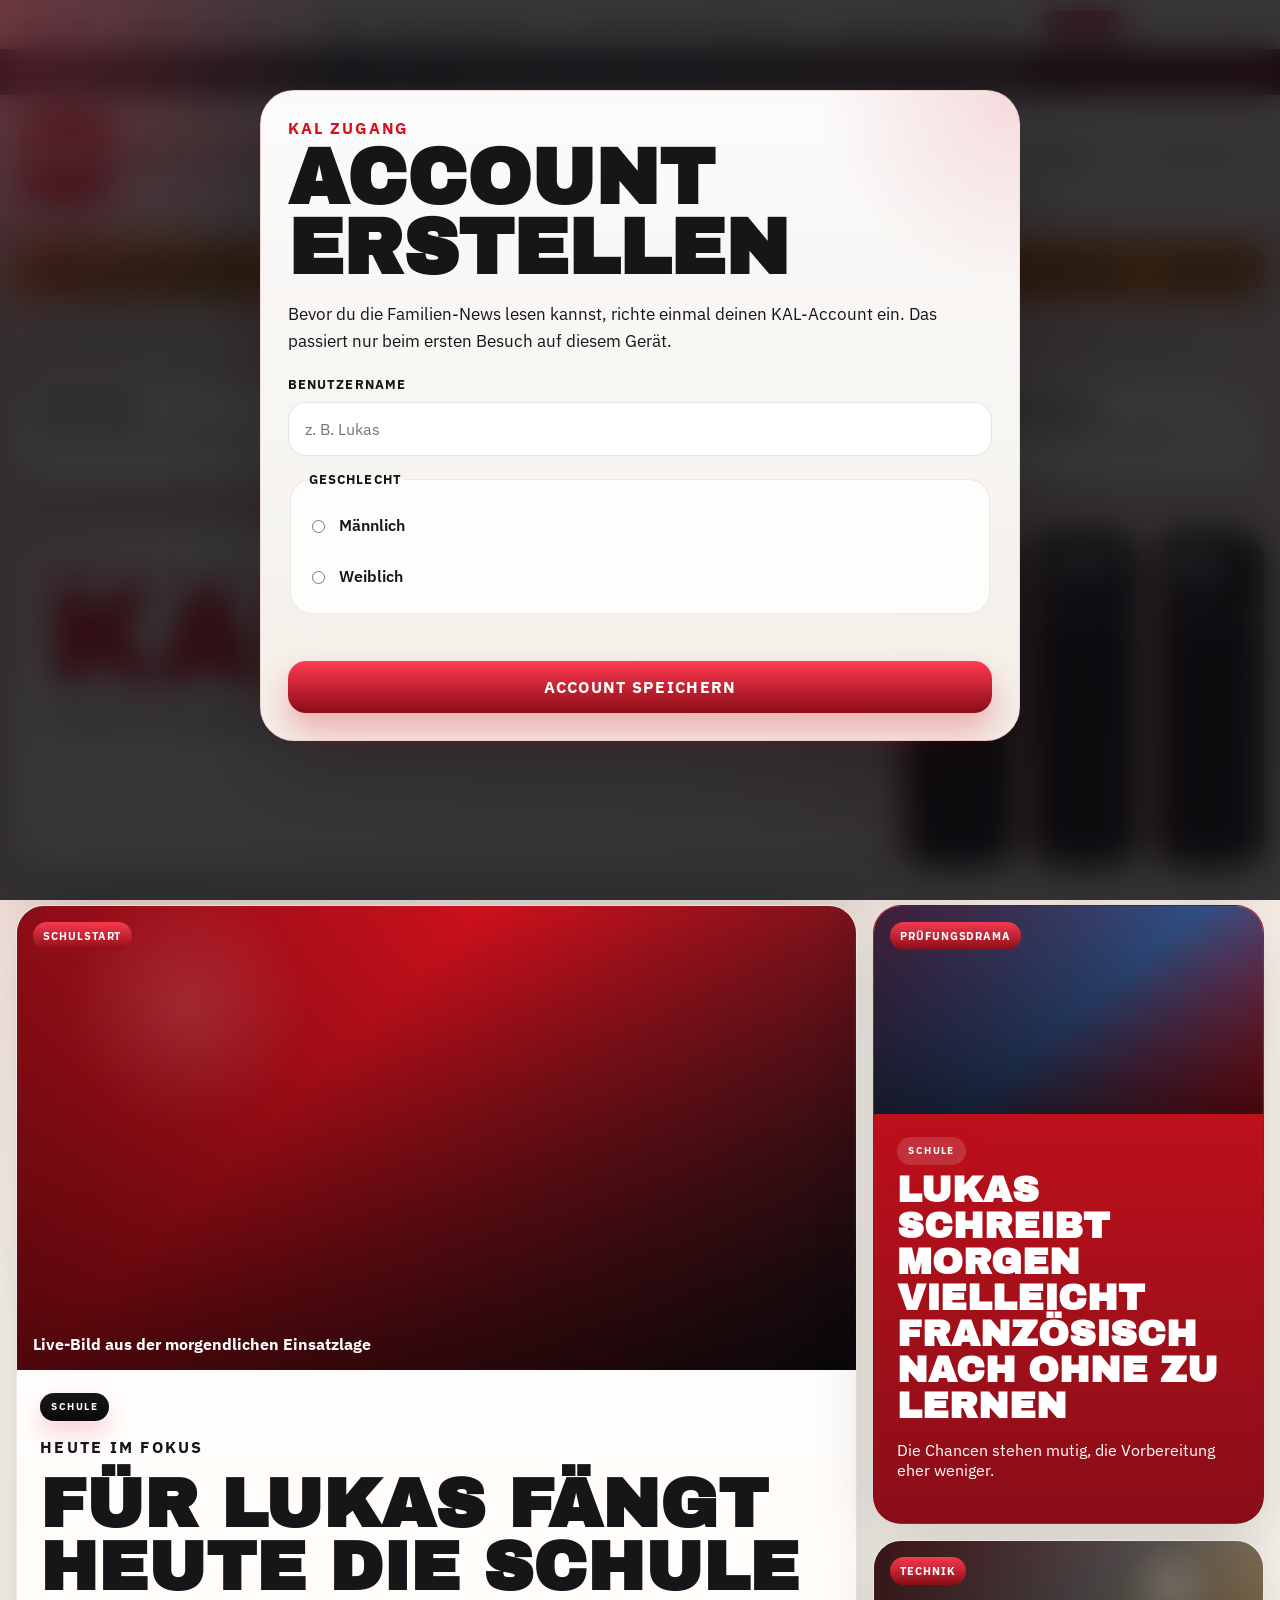
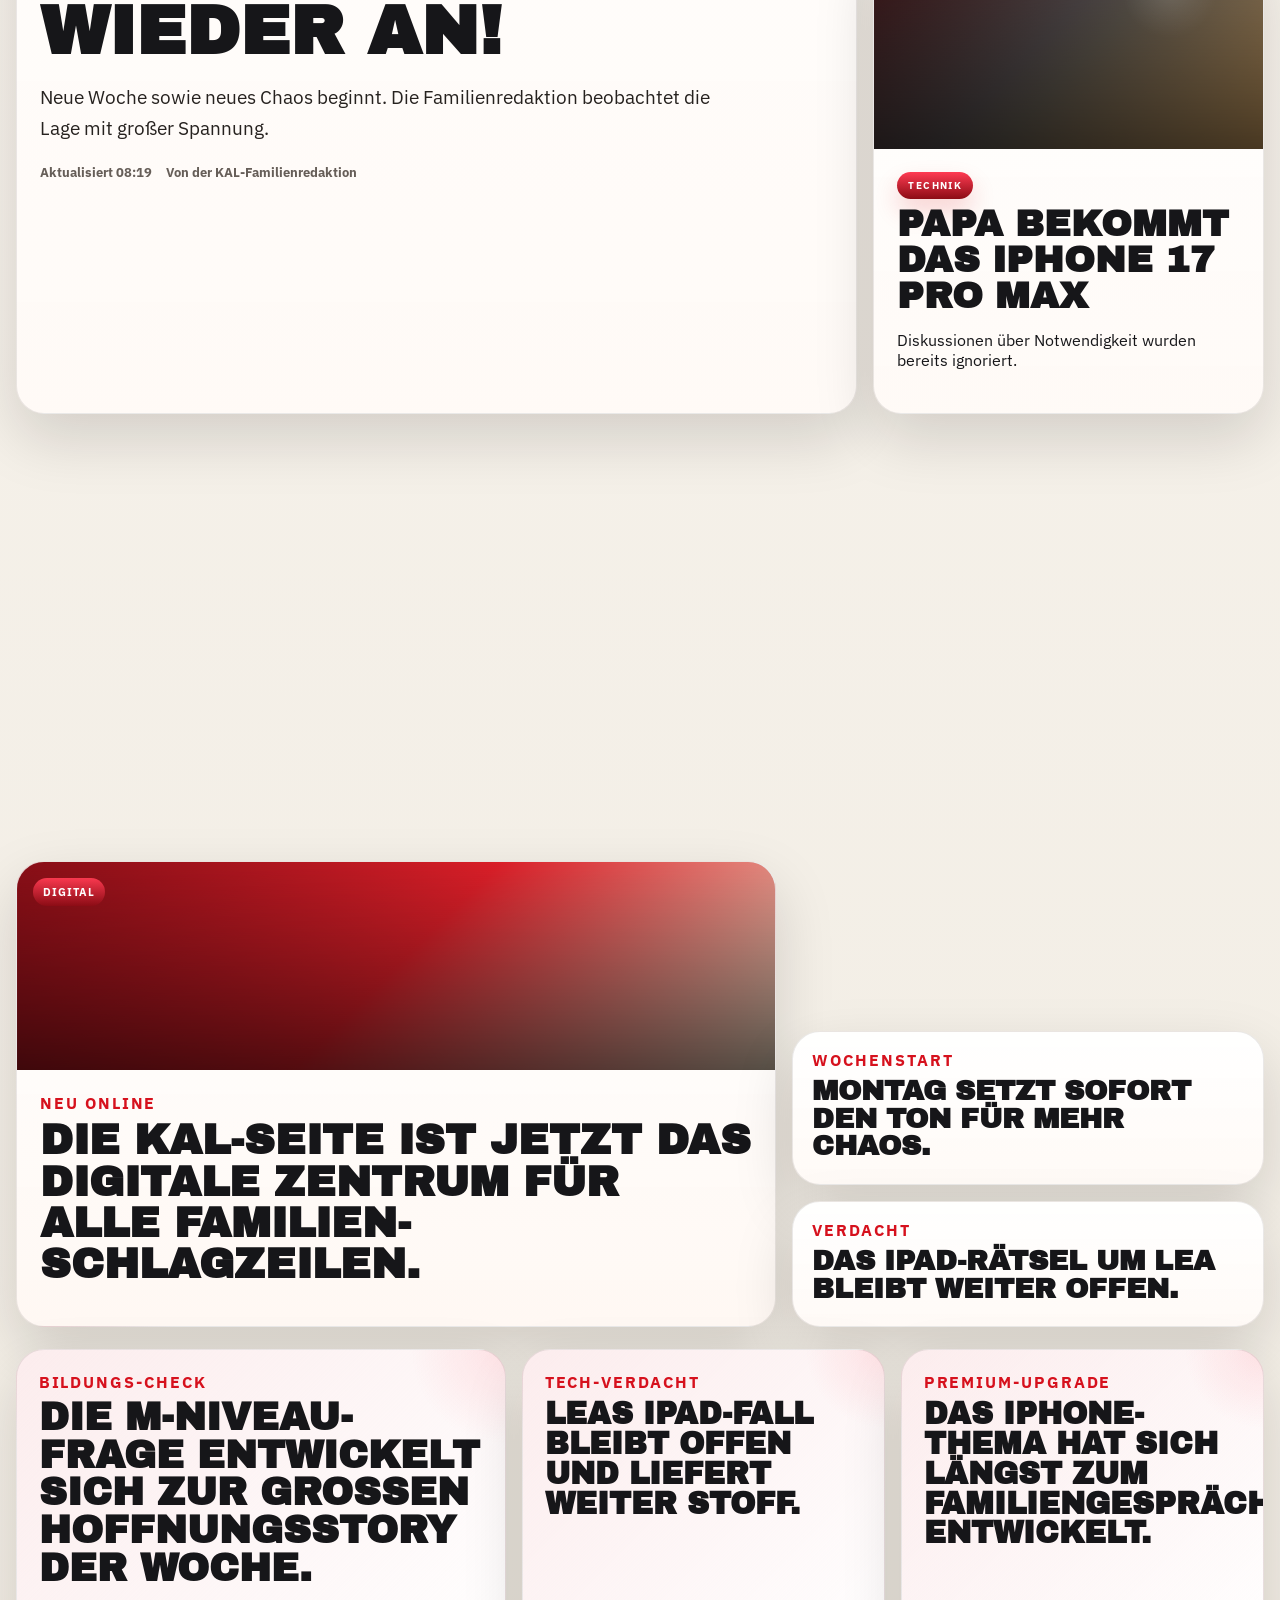
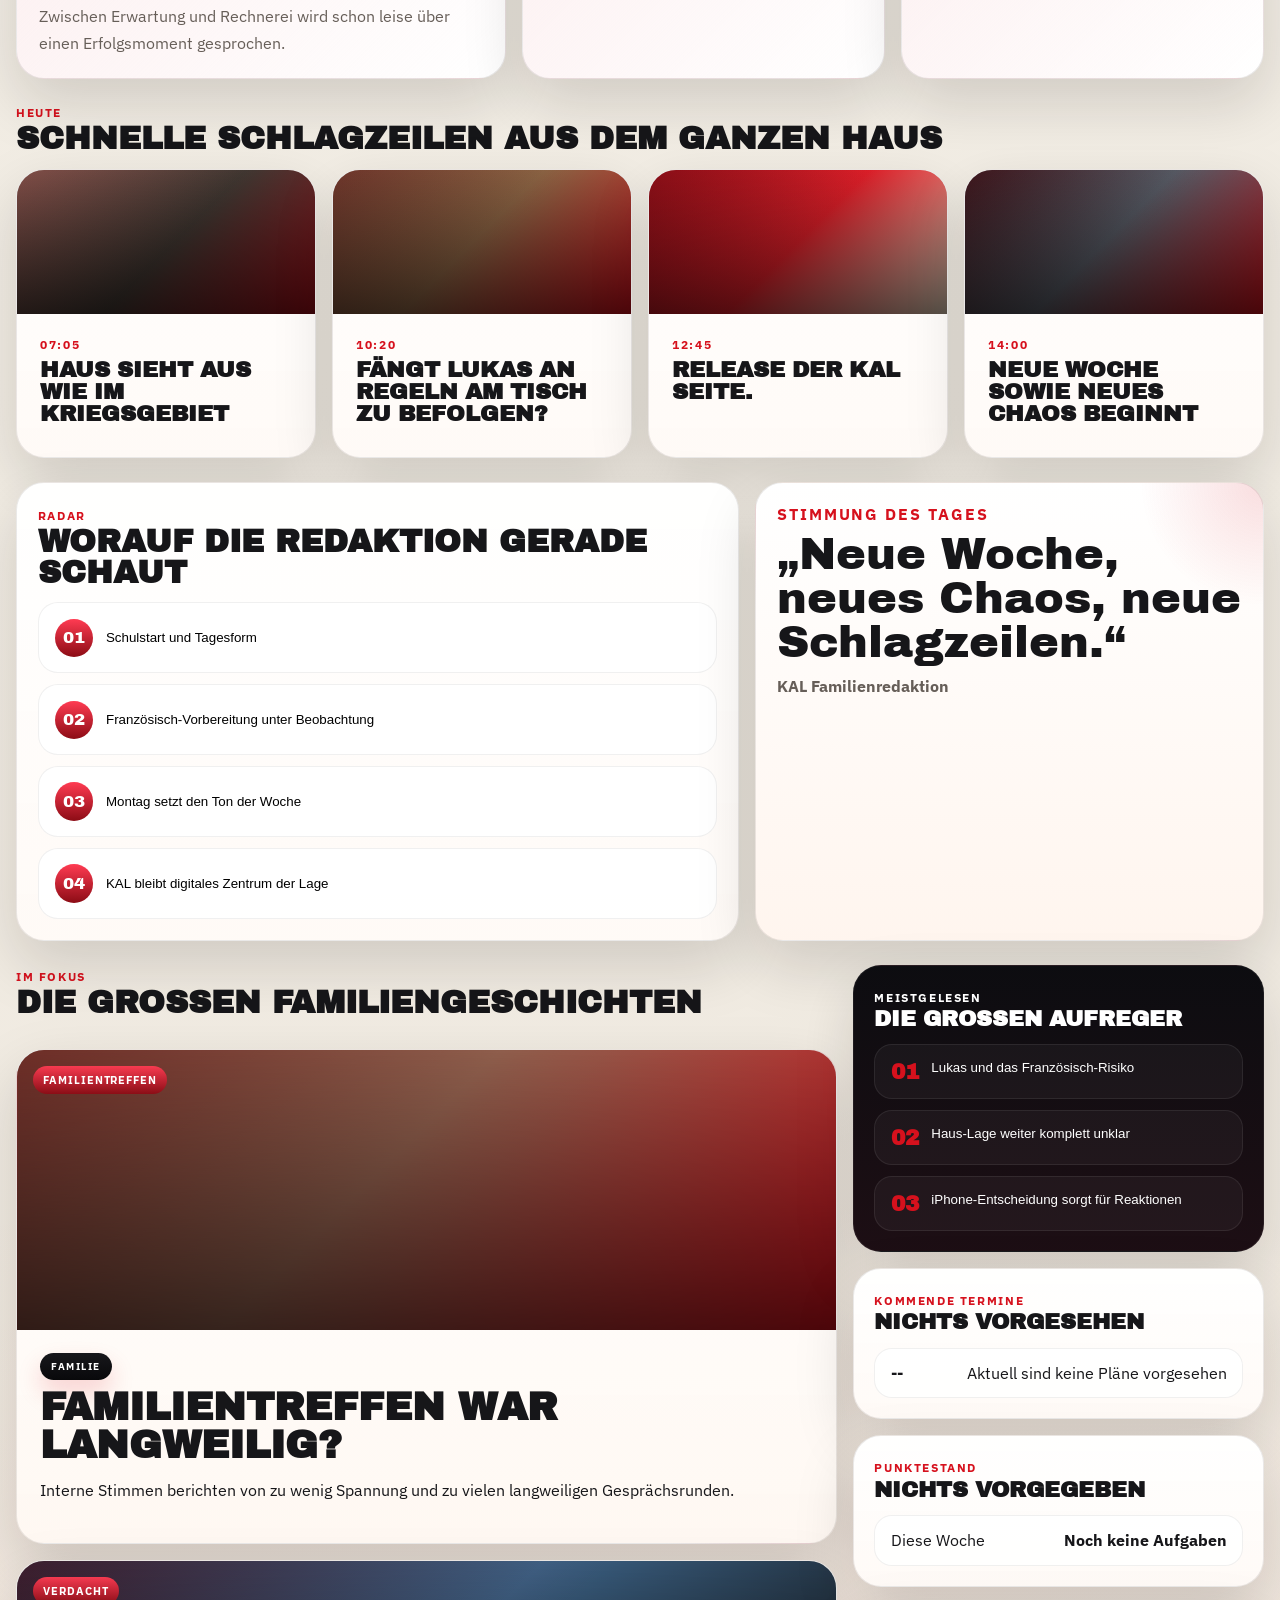
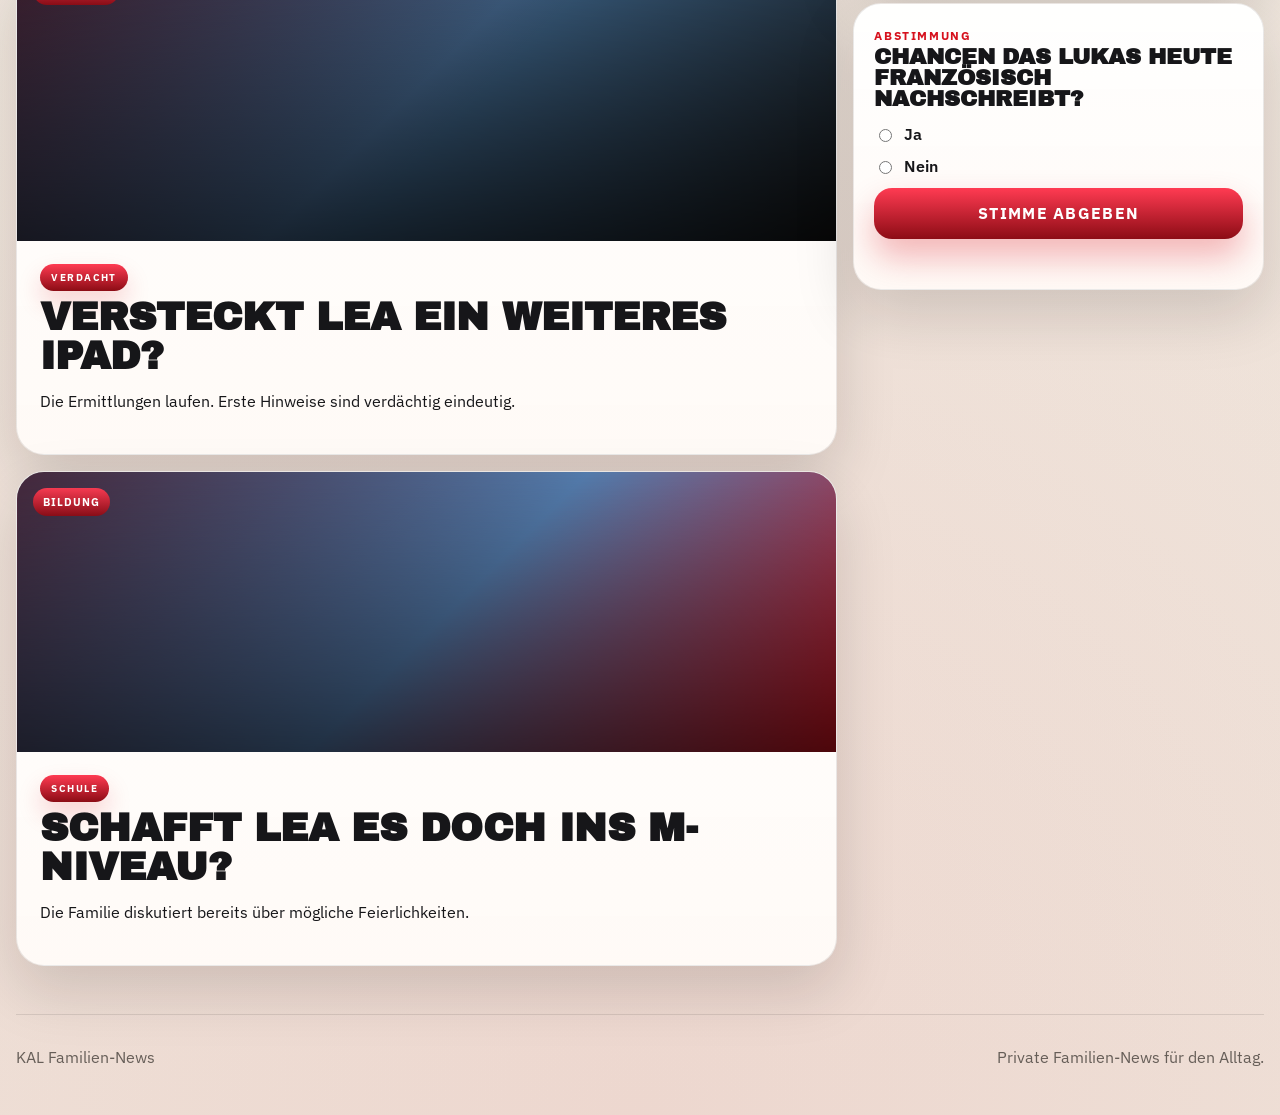
<file: index.html>
<!DOCTYPE html>
<html lang="de">
  <head>
    <meta charset="UTF-8" />
    <meta name="viewport" content="width=device-width, initial-scale=1.0, maximum-scale=1.0, user-scalable=no, viewport-fit=cover" />
    <meta name="theme-color" content="#d6111d" />
    <meta name="apple-mobile-web-app-capable" content="yes" />
    <meta name="apple-mobile-web-app-status-bar-style" content="black-translucent" />
    <meta name="apple-mobile-web-app-title" content="KAL" />
    <title>KAL | Familien-News</title>
    <link rel="preconnect" href="https://fonts.googleapis.com" />
    <link rel="preconnect" href="https://fonts.gstatic.com" crossorigin />
    <link
      href="https://fonts.googleapis.com/css2?family=Archivo+Black&family=IBM+Plex+Sans:wght@400;500;600;700&display=swap"
      rel="stylesheet"
    />
    <link rel="manifest" href="./manifest.webmanifest" />
    <link rel="icon" href="./icon.svg" type="image/svg+xml" />
    <link rel="apple-touch-icon" href="./icon.svg" />
    <link rel="stylesheet" href="./styles.css" />
  </head>
  <body>
    <div class="utility-bar">
      <div class="utility-bar__inner">
        <span>KAL LIVE</span>
        <span>Montag, 20.04.2026</span>
        <span>Berlin / Familienredaktion</span>
        <span id="account-status">Account nicht eingerichtet</span>
        <span>Exklusiv nur für euch</span>
        <span id="live-clock">00:00:00</span>
      </div>
    </div>

    <div class="breaking-bar">
      <p>Live für die Familie: Geburtstage, Schule, Chaos im Haus und die wichtigsten Familien-Schlagzeilen.</p>
    </div>

    <header class="site-header">
      <div class="brand-lockup">
        <a class="brand" href="/" aria-label="KAL Startseite">KAL</a>
        <div class="brand-copy">
          <p class="eyebrow">Familien-Ausgabe</p>
          <p class="subline">Der lauteste Ort für eure Haus-Nachrichten.</p>
        </div>
      </div>

      <nav class="top-nav" aria-label="Hauptnavigation">
        <a href="#top-story">Top-Story</a>
        <a href="#today">Heute</a>
        <a href="#photos">Highlights</a>
        <a href="#calendar">Kalender</a>
        <a href="#scoreboard">Punktestand</a>
      </nav>
    </header>

    <div class="page-shell">
      <section class="alert-ticker" aria-label="Breaking News">
        <div class="alert-ticker__track">
          <span>BREAKING NEWS: LUKAS MUSS ERST AM FREITAG FRANZÖSISCH NACHSCHREIBEN.</span>
          <span>BREAKING NEWS: LUKAS MUSS ERST AM FREITAG FRANZÖSISCH NACHSCHREIBEN.</span>
          <span>BREAKING NEWS: LUKAS MUSS ERST AM FREITAG FRANZÖSISCH NACHSCHREIBEN.</span>
        </div>
      </section>

      <section class="live-ribbon">
        <button class="live-pill report-card" data-report-id="schule-start" type="button">Schulstart-Alarm</button>
        <button class="live-pill report-card" data-report-id="franzoesisch" type="button">Französisch-Drama</button>
        <button class="live-pill report-card" data-report-id="iphone" type="button">iPhone-Entscheidung</button>
        <button class="live-pill report-card" data-report-id="kriegsgebiet" type="button">Haus-Lage eskaliert</button>
        <button class="live-pill report-card" data-report-id="m-niveau" type="button">M-Niveau-Hoffnung</button>
      </section>

      <section class="pulse-strip">
        <div class="pulse-chip pulse-chip--live">
          <span class="pulse-chip__dot"></span>
          <strong>Live-Lage</strong>
          <span>Mehrere Themen in Bewegung</span>
        </div>
        <div class="pulse-chip">
          <strong>Schul-Radar</strong>
          <span>Französisch und M-Niveau im Fokus</span>
        </div>
        <div class="pulse-chip">
          <strong>Technik-Watch</strong>
          <span>iPhone 17 Pro Max sorgt weiter für Diskussionen</span>
        </div>
        <div class="pulse-chip">
          <strong>Hausklima</strong>
          <span>Chaos-Pegel bleibt erhöht</span>
        </div>
      </section>
    </div>

    <section class="masthead-stage">
      <div class="masthead-stage__inner">
        <div class="masthead-stage__headline">
          <p class="masthead-stage__kicker">Familien-Boulevard</p>
          <h1>KAL</h1>
          <p>Schlagzeilen, Zoff, Technik, Schule und die komplette Lage im Haus auf einen Blick.</p>
        </div>
        <div class="masthead-stage__stats">
          <div class="stat-chip">
            <strong>10</strong>
            <span>Top-Themen</span>
          </div>
          <div class="stat-chip">
            <strong>LIVE</strong>
            <span>Heute aktualisiert</span>
          </div>
          <div class="stat-chip">
            <strong>KAL</strong>
            <span>Private Familienausgabe</span>
          </div>
        </div>
      </div>
    </section>

    <main class="page-shell">
      <section class="hero-grid" id="top-story">
        <article class="hero-story report-card" data-report-id="schule-start" tabindex="0" role="button">
          <div class="report-thumb report-thumb--xl report-thumb--schule">
            <span class="report-thumb__badge">Schulstart</span>
            <span class="report-thumb__caption">Live-Bild aus der morgendlichen Einsatzlage</span>
          </div>
          <div class="hero-story__content">
            <span class="tag tag-alert">Schule</span>
            <p class="kicker">Heute im Fokus</p>
            <h1>Für Lukas fängt heute die Schule wieder an!</h1>
            <p class="lead">
              Neue Woche sowie neues Chaos beginnt. Die Familienredaktion beobachtet die Lage mit großer Spannung.
            </p>
            <div class="hero-meta">
              <span>Aktualisiert 08:19</span>
              <span>Von der KAL-Familienredaktion</span>
            </div>
          </div>
        </article>

        <aside class="side-stack">
          <article class="mini-card highlight report-card" data-report-id="franzoesisch" tabindex="0" role="button">
            <div class="report-thumb report-thumb--md report-thumb--franzoesisch">
              <span class="report-thumb__badge">Prüfungsdrama</span>
            </div>
            <div class="mini-card__content">
              <span class="tag">Schule</span>
              <h2>LUKAS SCHREIBT MORGEN VIELLEICHT FRANZÖSISCH NACH OHNE ZU LERNEN</h2>
              <p>Die Chancen stehen mutig, die Vorbereitung eher weniger.</p>
            </div>
          </article>

          <article class="mini-card report-card" data-report-id="iphone" tabindex="0" role="button">
            <div class="report-thumb report-thumb--md report-thumb--iphone">
              <span class="report-thumb__badge">Technik</span>
            </div>
            <div class="mini-card__content">
              <span class="tag">Technik</span>
              <h2>Papa bekommt das iPhone 17 Pro Max</h2>
              <p>Diskussionen über Notwendigkeit wurden bereits ignoriert.</p>
            </div>
          </article>
        </aside>
      </section>

      <section class="energy-grid">
        <article class="energy-lead report-card" data-report-id="kriegsgebiet" tabindex="0" role="button">
          <div class="energy-lead__header">
            <p class="energy-lead__eyebrow">KAL Einsatzlage</p>
            <h2>Das Haus meldet Dauer-Alarm auf mehreren Ebenen.</h2>
          </div>
          <div class="energy-lead__stats">
            <div class="energy-stat">
              <strong>07:05</strong>
              <span>Erste Meldung zur Lage</span>
            </div>
            <div class="energy-stat">
              <strong>4</strong>
              <span>Aktive Aufreger heute</span>
            </div>
            <div class="energy-stat">
              <strong>LIVE</strong>
              <span>Redaktion beobachtet weiter</span>
            </div>
          </div>
        </article>

        <div class="energy-stack">
          <article class="energy-card report-card" data-report-id="tischregeln" tabindex="0" role="button">
            <p class="energy-card__label">Benimm-Live</p>
            <h3>Tischregeln bleiben das tägliche Duell zwischen Hoffnung und Realität.</h3>
          </article>
          <article class="energy-card report-card" data-report-id="familientreffen" tabindex="0" role="button">
            <p class="energy-card__label">Familien-Barometer</p>
            <h3>Nach dem letzten Treffen wird weiter über den Spannungsgrad diskutiert.</h3>
          </article>
        </div>
      </section>

      <section class="quick-stage">
        <article class="quick-stage__lead report-card" data-report-id="kal-release" tabindex="0" role="button">
          <div class="report-thumb report-thumb--md report-thumb--kal-release">
            <span class="report-thumb__badge">Digital</span>
          </div>
          <div class="quick-stage__content">
            <p class="quick-stage__eyebrow">Neu online</p>
            <h2>Die KAL-Seite ist jetzt das digitale Zentrum für alle Familien-Schlagzeilen.</h2>
          </div>
        </article>
        <div class="quick-stage__rail">
          <article class="quick-stage__item report-card" data-report-id="tischregeln" tabindex="0" role="button">
            <p class="quick-stage__label">Live</p>
            <h3>Tischregeln bleiben das Dauer-Thema beim Essen.</h3>
          </article>
          <article class="quick-stage__item report-card" data-report-id="chaos-woche" tabindex="0" role="button">
            <p class="quick-stage__label">Wochenstart</p>
            <h3>Montag setzt sofort den Ton für mehr Chaos.</h3>
          </article>
          <article class="quick-stage__item report-card" data-report-id="lea-ipad" tabindex="0" role="button">
            <p class="quick-stage__label">Verdacht</p>
            <h3>Das iPad-Rätsel um Lea bleibt weiter offen.</h3>
          </article>
        </div>
      </section>

      <section class="showcase-grid">
        <article class="showcase-card showcase-card--primary report-card" data-report-id="m-niveau" tabindex="0" role="button">
          <p class="showcase-card__eyebrow">Bildungs-Check</p>
          <h2>Die M-Niveau-Frage entwickelt sich zur großen Hoffnungsstory der Woche.</h2>
          <p>Zwischen Erwartung und Rechnerei wird schon leise über einen Erfolgsmoment gesprochen.</p>
        </article>

        <article class="showcase-card report-card" data-report-id="lea-ipad" tabindex="0" role="button">
          <p class="showcase-card__eyebrow">Tech-Verdacht</p>
          <h3>Leas iPad-Fall bleibt offen und liefert weiter Stoff.</h3>
        </article>

        <article class="showcase-card report-card" data-report-id="iphone" tabindex="0" role="button">
          <p class="showcase-card__eyebrow">Premium-Upgrade</p>
          <h3>Das iPhone-Thema hat sich längst zum Familiengespräch entwickelt.</h3>
        </article>
      </section>

      <section class="ticker-section" id="today">
        <div class="section-title">
          <span>Heute</span>
          <h2>Schnelle Schlagzeilen aus dem ganzen Haus</h2>
        </div>

        <div class="ticker-grid">
          <article class="ticker-card report-card" data-report-id="kriegsgebiet" tabindex="0" role="button">
            <div class="report-thumb report-thumb--sm report-thumb--kriegsgebiet"></div>
            <div class="ticker-card__content">
              <p class="ticker-time">07:05</p>
              <h3>Haus sieht aus wie im KRIEGSGEBIET</h3>
            </div>
          </article>
          <article class="ticker-card report-card" data-report-id="tischregeln" tabindex="0" role="button">
            <div class="report-thumb report-thumb--sm report-thumb--tischregeln"></div>
            <div class="ticker-card__content">
              <p class="ticker-time">10:20</p>
              <h3>Fängt Lukas an Regeln am Tisch zu befolgen?</h3>
            </div>
          </article>
          <article class="ticker-card report-card" data-report-id="kal-release" tabindex="0" role="button">
            <div class="report-thumb report-thumb--sm report-thumb--kal-release"></div>
            <div class="ticker-card__content">
              <p class="ticker-time">12:45</p>
              <h3>Release der KAL Seite.</h3>
            </div>
          </article>
          <article class="ticker-card report-card" data-report-id="chaos-woche" tabindex="0" role="button">
            <div class="report-thumb report-thumb--sm report-thumb--chaos-woche"></div>
            <div class="ticker-card__content">
              <p class="ticker-time">14:00</p>
              <h3>Neue Woche sowie Neues Chaos beginnt</h3>
            </div>
          </article>
        </div>
      </section>

      <section class="radar-grid">
        <div class="radar-panel">
          <div class="section-title">
            <span>Radar</span>
            <h2>Worauf die Redaktion gerade schaut</h2>
          </div>
          <div class="radar-items">
            <button class="radar-item report-card" data-report-id="schule-start" type="button">
              <span class="radar-item__index">01</span>
              <span>Schulstart und Tagesform</span>
            </button>
            <button class="radar-item report-card" data-report-id="franzoesisch" type="button">
              <span class="radar-item__index">02</span>
              <span>Französisch-Vorbereitung unter Beobachtung</span>
            </button>
            <button class="radar-item report-card" data-report-id="chaos-woche" type="button">
              <span class="radar-item__index">03</span>
              <span>Montag setzt den Ton der Woche</span>
            </button>
            <button class="radar-item report-card" data-report-id="kal-release" type="button">
              <span class="radar-item__index">04</span>
              <span>KAL bleibt digitales Zentrum der Lage</span>
            </button>
          </div>
        </div>

        <div class="quote-panel">
          <p class="quote-panel__eyebrow">Stimmung des Tages</p>
          <blockquote>
            „Neue Woche, neues Chaos, neue Schlagzeilen.“
          </blockquote>
          <p class="quote-panel__source">KAL Familienredaktion</p>
        </div>
      </section>

      <section class="content-grid">
        <section class="story-column" id="photos">
          <div class="section-title">
            <span>Im Fokus</span>
            <h2>Die großen Familiengeschichten</h2>
          </div>

          <article class="story-panel story-panel-feature report-card" data-report-id="familientreffen" tabindex="0" role="button">
            <div class="report-thumb report-thumb--lg report-thumb--familientreffen">
              <span class="report-thumb__badge">Familientreffen</span>
            </div>
            <div class="story-panel__content">
              <span class="tag tag-dark">Familie</span>
              <h3>Familientreffen war LANGWEILIG?</h3>
              <p>
                Interne Stimmen berichten von zu wenig Spannung und zu vielen langweiligen Gesprächsrunden.
              </p>
            </div>
          </article>

          <article class="story-panel report-card" data-report-id="lea-ipad" tabindex="0" role="button">
            <div class="report-thumb report-thumb--lg report-thumb--lea-ipad">
              <span class="report-thumb__badge">Verdacht</span>
            </div>
            <div class="story-panel__content">
              <span class="tag">Verdacht</span>
              <h3>Versteckt Lea ein weiteres iPad?</h3>
              <p>Die Ermittlungen laufen. Erste Hinweise sind verdächtig eindeutig.</p>
            </div>
          </article>

          <article class="story-panel report-card" data-report-id="m-niveau" tabindex="0" role="button">
            <div class="report-thumb report-thumb--lg report-thumb--m-niveau">
              <span class="report-thumb__badge">Bildung</span>
            </div>
            <div class="story-panel__content">
              <span class="tag">Schule</span>
              <h3>Schafft Lea es doch ins M-Niveau?</h3>
              <p>Die Familie diskutiert bereits über mögliche Feierlichkeiten.</p>
            </div>
          </article>
        </section>

        <aside class="sidebar">
          <section class="sidebar-panel sidebar-panel--dark">
            <div class="section-title compact">
              <span>Meistgelesen</span>
              <h2>Die großen Aufreger</h2>
            </div>
            <div class="ranking-list">
              <button class="ranking-item report-card" data-report-id="franzoesisch" type="button">
                <strong>01</strong>
                <span>Lukas und das Französisch-Risiko</span>
              </button>
              <button class="ranking-item report-card" data-report-id="kriegsgebiet" type="button">
                <strong>02</strong>
                <span>Haus-Lage weiter komplett unklar</span>
              </button>
              <button class="ranking-item report-card" data-report-id="iphone" type="button">
                <strong>03</strong>
                <span>iPhone-Entscheidung sorgt für Reaktionen</span>
              </button>
            </div>
          </section>

          <section class="sidebar-panel" id="calendar">
            <div class="section-title compact">
              <span>Kommende Termine</span>
              <h2>Nichts vorgesehen</h2>
            </div>
            <ul class="agenda">
              <li>
                <strong>--</strong>
                <span>Aktuell sind keine Pläne vorgesehen</span>
              </li>
            </ul>
          </section>

          <section class="sidebar-panel" id="scoreboard">
            <div class="section-title compact">
              <span>Punktestand</span>
              <h2>Nichts vorgegeben</h2>
            </div>
            <div class="score-list">
              <div class="score-item">
                <span>Diese Woche</span>
                <strong>Noch keine Aufgaben</strong>
              </div>
            </div>
          </section>

          <section class="sidebar-panel poll-panel">
            <div class="section-title compact">
              <span>Abstimmung</span>
              <h2>Chancen das Lukas heute Französisch nachschreibt?</h2>
            </div>
            <form id="family-poll">
              <label><input type="radio" name="vote" value="Ja" /> Ja</label>
              <label><input type="radio" name="vote" value="Nein" /> Nein</label>
              <button type="submit">Stimme abgeben</button>
            </form>
            <p class="poll-result" id="poll-result" aria-live="polite"></p>
          </section>
        </aside>
      </section>
    </main>

    <footer class="site-footer">
      <p>KAL Familien-News</p>
      <p>Private Familien-News für den Alltag.</p>
    </footer>

    <div class="account-gate" id="account-gate" aria-hidden="true">
      <div class="account-gate__backdrop"></div>
      <section class="account-gate__panel" role="dialog" aria-modal="true" aria-labelledby="account-gate-title">
        <p class="account-gate__eyebrow">KAL Zugang</p>
        <h2 class="account-gate__title" id="account-gate-title">Account Erstellen</h2>
        <p class="account-gate__copy">
          Bevor du die Familien-News lesen kannst, richte einmal deinen KAL-Account ein. Das passiert nur beim ersten
          Besuch auf diesem Gerät.
        </p>

        <form class="account-gate__form" id="account-form">
          <label class="account-field">
            <span>Benutzername</span>
            <input id="account-username" name="username" type="text" maxlength="24" autocomplete="nickname" placeholder="z. B. Lukas" />
          </label>

          <fieldset class="account-fieldset">
            <legend>Geschlecht</legend>
            <label class="account-choice">
              <input type="radio" name="gender" value="M&auml;nnlich" />
              <span>M&auml;nnlich</span>
            </label>
            <label class="account-choice">
              <input type="radio" name="gender" value="Weiblich" />
              <span>Weiblich</span>
            </label>
          </fieldset>

          <p class="account-gate__error" id="account-error" aria-live="polite"></p>
          <button class="account-gate__submit" type="submit">Account speichern</button>
        </form>
      </section>
    </div>

    <div class="report-modal" id="report-modal" aria-hidden="true">
      <div class="report-modal__backdrop" data-close-modal></div>
      <article class="report-modal__panel" role="dialog" aria-modal="true" aria-labelledby="report-modal-title">
        <button class="report-modal__close" type="button" aria-label="Artikel schlie&szlig;en" data-close-modal>X</button>
        <div class="report-modal__headerline">KAL EXKLUSIV</div>
        <p class="report-modal__eyebrow" id="report-modal-kicker"></p>
        <h2 class="report-modal__title" id="report-modal-title"></h2>
        <p class="report-modal__subtitle" id="report-modal-subtitle"></p>
        <div class="report-modal__hero" id="report-modal-visual">
          <span class="report-modal__visual-label" id="report-modal-visual-label"></span>
        </div>
        <div class="report-modal__meta">
          <span class="report-modal__author">KAL Familienredaktion</span>
          <span id="report-modal-location"></span>
          <span id="report-modal-time"></span>
        </div>
        <div class="report-modal__body" id="report-modal-body"></div>
        <section class="comments-panel">
          <div class="comments-panel__header">
            <p class="comments-panel__eyebrow">KAL Kommentare</p>
            <h3 class="comments-panel__title">Meinungen zur Schlagzeile</h3>
          </div>

          <form class="comment-form" id="comment-form">
            <label class="comment-form__field">
              <span>Dein Kommentar</span>
              <textarea
                id="comment-input"
                name="comment"
                rows="4"
                maxlength="280"
                placeholder="Schreib deine Meinung zur Story ..."
              ></textarea>
            </label>
            <p class="comment-form__error" id="comment-error" aria-live="polite"></p>
            <button class="comment-form__submit" type="submit">Kommentar posten</button>
          </form>

          <div class="comments-list" id="comments-list"></div>
        </section>
      </article>
    </div>

    <script src="./script.js?v=2"></script>
    <script>
      if ("serviceWorker" in navigator) {
        window.addEventListener("load", () => {
          navigator.serviceWorker.register("./sw.js");
        });
      }
    </script>
  </body>
</html>
</file>
<file: styles.css>
:root {
  --kal-red: #d6111d;
  --kal-red-deep: #8c0c15;
  --kal-red-hot: #ff3b52;
  --kal-burgundy: #510912;
  --kal-black: #0d0d10;
  --kal-ink: #161619;
  --kal-paper: #fffaf6;
  --kal-paper-soft: #f5eee5;
  --kal-line: rgba(25, 20, 18, 0.09);
  --kal-line-strong: rgba(25, 20, 18, 0.18);
  --kal-muted: #665e58;
  --kal-shadow: 0 24px 60px rgba(18, 12, 12, 0.15);
  --kal-shadow-strong: 0 30px 90px rgba(12, 7, 7, 0.24);
  --kal-radius: 28px;
  --kal-radius-sm: 18px;
}

* {
  box-sizing: border-box;
}

html {
  scroll-behavior: smooth;
}

body {
  margin: 0;
  color: var(--kal-ink);
  font-family: "IBM Plex Sans", sans-serif;
  background:
    radial-gradient(circle at 0% 0%, rgba(214, 17, 29, 0.2), transparent 22%),
    radial-gradient(circle at 100% 0%, rgba(255, 59, 82, 0.12), transparent 18%),
    radial-gradient(circle at 50% 100%, rgba(214, 17, 29, 0.08), transparent 28%),
    linear-gradient(180deg, #f3e2d7 0%, #f7f3ec 18%, #f1ece3 60%, #efe8de 100%);
  overflow-x: hidden;
}

html,
body {
  max-width: 100%;
}

body::before,
body::after {
  content: "";
  position: fixed;
  inset: 0;
  pointer-events: none;
  z-index: -1;
}

body::before {
  background:
    linear-gradient(rgba(255, 255, 255, 0.04) 1px, transparent 1px),
    linear-gradient(90deg, rgba(255, 255, 255, 0.04) 1px, transparent 1px);
  background-size: 56px 56px;
  mask-image: linear-gradient(180deg, rgba(0, 0, 0, 0.4), transparent 90%);
  opacity: 0.35;
}

body::after {
  background:
    radial-gradient(circle at 20% 30%, rgba(255, 255, 255, 0.5), transparent 18%),
    radial-gradient(circle at 80% 20%, rgba(255, 255, 255, 0.32), transparent 14%);
  animation: ambient-drift 18s ease-in-out infinite alternate;
  opacity: 0.6;
}

a {
  color: inherit;
  text-decoration: none;
}

.utility-bar {
  position: relative;
  overflow: hidden;
  background: linear-gradient(90deg, rgba(255, 255, 255, 0.92), rgba(255, 244, 240, 0.94));
  border-bottom: 1px solid rgba(0, 0, 0, 0.06);
}

.utility-bar::after {
  content: "";
  position: absolute;
  inset: 0;
  background: linear-gradient(120deg, transparent 0%, rgba(214, 17, 29, 0.08) 45%, transparent 75%);
  transform: translateX(-120%);
  animation: bar-shimmer 10s linear infinite;
}

.utility-bar__inner,
.page-shell,
.site-footer,
.breaking-bar p,
.masthead-stage__inner {
  width: min(1520px, calc(100% - 2rem));
  margin: 0 auto;
}

.utility-bar__inner {
  position: relative;
  z-index: 1;
  display: flex;
  flex-wrap: wrap;
  gap: 0.8rem 1rem;
  align-items: center;
  padding: 0.7rem 0;
  color: var(--kal-ink);
  font-size: 0.72rem;
  font-weight: 700;
  text-transform: uppercase;
  letter-spacing: 0.14em;
}

.utility-bar__inner span {
  padding: 0.28rem 0.55rem;
  border-radius: 999px;
  background: rgba(255, 255, 255, 0.56);
  border: 1px solid rgba(0, 0, 0, 0.05);
}

#live-clock {
  background: linear-gradient(180deg, var(--kal-red-hot), var(--kal-red-deep));
  color: #fff;
  box-shadow: 0 10px 20px rgba(214, 17, 29, 0.18);
}

.breaking-bar {
  position: relative;
  overflow: hidden;
  background:
    linear-gradient(90deg, rgba(10, 10, 12, 0.98), rgba(24, 24, 28, 0.95), rgba(100, 12, 22, 0.98));
  box-shadow: inset 0 -1px 0 rgba(255, 255, 255, 0.08);
}

.breaking-bar::before {
  content: "";
  position: absolute;
  inset: 0;
  background: linear-gradient(120deg, transparent 0%, rgba(255, 255, 255, 0.08) 48%, transparent 72%);
  animation: bar-shimmer 8s linear infinite;
}

.breaking-bar p {
  position: relative;
  z-index: 1;
  margin: 0 auto;
  padding: 0.95rem 0;
  color: #fff;
  font-family: "Archivo Black", sans-serif;
  font-size: clamp(0.82rem, 1.1vw, 1rem);
  letter-spacing: 0.08em;
  text-transform: uppercase;
  white-space: nowrap;
  overflow: hidden;
  text-overflow: ellipsis;
}

.site-header {
  position: sticky;
  top: 0;
  z-index: 30;
  display: flex;
  align-items: center;
  justify-content: space-between;
  gap: 1.4rem;
  padding: 1rem 1.35rem;
  background: rgba(250, 246, 241, 0.82);
  backdrop-filter: blur(18px) saturate(140%);
  border-bottom: 1px solid rgba(0, 0, 0, 0.06);
}

.brand-lockup {
  display: flex;
  align-items: center;
  gap: 1rem;
}

.brand {
  position: relative;
  isolation: isolate;
  display: inline-flex;
  align-items: center;
  justify-content: center;
  width: 5.6rem;
  height: 5.6rem;
  border-radius: 24px;
  background:
    linear-gradient(180deg, var(--kal-red-hot), var(--kal-red)),
    linear-gradient(135deg, rgba(255, 255, 255, 0.22), transparent 55%);
  color: #fff;
  font-family: "Archivo Black", sans-serif;
  font-size: 2.25rem;
  letter-spacing: 0.05em;
  box-shadow: 0 22px 50px rgba(214, 17, 29, 0.32);
  transform: translateZ(0);
}

.brand::before {
  content: "";
  position: absolute;
  inset: 2px;
  border-radius: 20px;
  border: 1px solid rgba(255, 255, 255, 0.16);
}

.brand::after {
  content: "";
  position: absolute;
  inset: -18px;
  z-index: -1;
  border-radius: 30px;
  background: radial-gradient(circle, rgba(214, 17, 29, 0.28), transparent 68%);
  animation: logo-glow 3.4s ease-in-out infinite alternate;
}

.brand-copy {
  display: grid;
  gap: 0.18rem;
}

.eyebrow,
.kicker,
.section-title span,
.ticker-time,
.tag {
  text-transform: uppercase;
  letter-spacing: 0.14em;
  font-weight: 700;
}

.eyebrow,
.subline {
  margin: 0;
}

.eyebrow {
  color: var(--kal-red);
  font-size: 0.72rem;
}

.subline {
  color: var(--kal-muted);
  font-weight: 600;
}

.top-nav {
  display: flex;
  flex-wrap: wrap;
  gap: 0.85rem;
  align-items: center;
}

.top-nav a {
  position: relative;
  padding: 0.55rem 0.85rem;
  border-radius: 999px;
  background: rgba(255, 255, 255, 0.64);
  border: 1px solid rgba(0, 0, 0, 0.04);
  font-weight: 700;
  transition: transform 160ms ease, background 160ms ease, border-color 160ms ease;
}

.top-nav a::after {
  content: "";
  position: absolute;
  inset: auto 14px 9px;
  height: 2px;
  background: linear-gradient(90deg, var(--kal-red), var(--kal-red-hot));
  transform: scaleX(0);
  transform-origin: left;
  transition: transform 180ms ease;
}

.top-nav a:hover,
.top-nav a:focus-visible {
  transform: translateY(-2px);
  background: #fff;
  border-color: rgba(214, 17, 29, 0.15);
}

.top-nav a:hover::after,
.top-nav a:focus-visible::after {
  transform: scaleX(1);
}

.page-shell {
  margin: 1.35rem auto 3rem;
}

.alert-ticker {
  position: relative;
  overflow: hidden;
  margin-bottom: 1rem;
  border-radius: 24px;
  border: 2px solid #9b4d00;
  background: linear-gradient(180deg, #f19421, #d46a0f);
  box-shadow: 0 22px 44px rgba(157, 86, 17, 0.24);
}

.alert-ticker::before {
  content: "";
  position: absolute;
  inset: 0;
  background: linear-gradient(120deg, transparent 0%, rgba(255, 255, 255, 0.18) 46%, transparent 70%);
  animation: bar-shimmer 9s linear infinite;
}

.alert-ticker__track {
  display: flex;
  width: max-content;
  animation: alert-scroll 18s linear infinite;
}

.alert-ticker__track span {
  position: relative;
  z-index: 1;
  flex: 0 0 auto;
  padding: 1rem 1.4rem;
  color: #111;
  font-family: "Archivo Black", sans-serif;
  font-size: clamp(1rem, 1.8vw, 1.38rem);
  letter-spacing: 0.04em;
  text-transform: uppercase;
  white-space: nowrap;
}

.live-ribbon {
  display: flex;
  flex-wrap: wrap;
  gap: 0.85rem;
  margin-bottom: 1rem;
}

.live-pill {
  position: relative;
  overflow: hidden;
  padding: 0.95rem 1.15rem;
  border-radius: 999px;
  border: 1px solid rgba(214, 17, 29, 0.14);
  background:
    linear-gradient(135deg, rgba(214, 17, 29, 0.14), rgba(255, 255, 255, 0.95)),
    #fff;
  font: inherit;
  font-weight: 800;
  text-transform: uppercase;
  letter-spacing: 0.06em;
  box-shadow: var(--kal-shadow);
}

.live-pill::before {
  content: "";
  position: absolute;
  inset: 0;
  background: linear-gradient(120deg, transparent 0%, rgba(255, 255, 255, 0.18) 42%, transparent 72%);
  transform: translateX(-120%);
  transition: transform 480ms ease;
}

.live-pill:hover::before,
.live-pill:focus-visible::before {
  transform: translateX(120%);
}

.pulse-strip,
.hero-grid,
.energy-grid,
.quick-stage,
.showcase-grid,
.ticker-grid,
.radar-grid,
.content-grid {
  display: grid;
  gap: 1rem;
}

.pulse-strip {
  grid-template-columns: repeat(4, minmax(0, 1fr));
  margin-bottom: 1.4rem;
}

.pulse-chip,
.energy-lead,
.energy-card,
.quick-stage__lead,
.quick-stage__item,
.showcase-card,
.radar-panel,
.quote-panel,
.hero-story,
.mini-card,
.ticker-card,
.story-panel,
.sidebar-panel,
.stat-chip {
  position: relative;
  overflow: hidden;
  border: 1px solid var(--kal-line);
  border-radius: var(--kal-radius);
  background:
    linear-gradient(180deg, rgba(255, 255, 255, 0.94), rgba(255, 250, 246, 0.96)),
    var(--kal-paper);
  box-shadow: var(--kal-shadow);
}

.pulse-chip {
  padding: 1rem 1.05rem;
  background:
    radial-gradient(circle at top right, rgba(214, 17, 29, 0.12), transparent 20%),
    linear-gradient(180deg, rgba(255, 255, 255, 0.95), rgba(255, 251, 247, 0.98));
}

.pulse-chip strong,
.pulse-chip span {
  display: block;
}

.pulse-chip strong {
  font-family: "Archivo Black", sans-serif;
  font-size: 1.08rem;
  text-transform: uppercase;
}

.pulse-chip span:last-child {
  margin-top: 0.35rem;
  color: var(--kal-muted);
  font-weight: 600;
}

.pulse-chip__dot {
  position: absolute;
  top: 1rem;
  right: 1rem;
  width: 0.82rem;
  height: 0.82rem;
  border-radius: 50%;
  background: var(--kal-red-hot);
  box-shadow: 0 0 0 0 rgba(255, 59, 82, 0.45);
  animation: pulse-dot 1.5s infinite;
}

.masthead-stage {
  padding: 0.1rem 0 1rem;
}

.masthead-stage__inner {
  display: grid;
  grid-template-columns: minmax(0, 2.3fr) minmax(320px, 0.95fr);
  gap: 1rem;
  align-items: stretch;
}

.masthead-stage__headline {
  position: relative;
  overflow: hidden;
  padding: 1.8rem;
  min-height: 21rem;
  border-radius: 34px;
  background:
    radial-gradient(circle at top left, rgba(255, 59, 82, 0.26), transparent 20%),
    radial-gradient(circle at right center, rgba(214, 17, 29, 0.14), transparent 24%),
    linear-gradient(135deg, #fff 0%, #fff6f1 42%, #f7eee5 100%);
  border: 1px solid rgba(214, 17, 29, 0.14);
  box-shadow: var(--kal-shadow-strong);
}

.masthead-stage__headline::before {
  content: "";
  position: absolute;
  inset: 0;
  background:
    linear-gradient(120deg, transparent 0%, rgba(255, 255, 255, 0.28) 46%, transparent 70%);
  animation: hero-shimmer 10s linear infinite;
}

.masthead-stage__kicker {
  position: relative;
  z-index: 1;
  margin: 0;
  color: var(--kal-red);
  text-transform: uppercase;
  letter-spacing: 0.16em;
  font-weight: 800;
}

.masthead-stage__headline h1 {
  position: relative;
  z-index: 1;
  margin: 0.15rem 0 0;
  font-family: "Archivo Black", sans-serif;
  font-size: clamp(4.6rem, 10vw, 9rem);
  line-height: 0.88;
  letter-spacing: 0.02em;
  color: var(--kal-red);
  text-shadow: 0 18px 30px rgba(214, 17, 29, 0.14);
}

.masthead-stage__headline p:last-child {
  position: relative;
  z-index: 1;
  max-width: 58rem;
  margin: 0.6rem 0 0;
  font-size: 1.08rem;
  line-height: 1.6;
  font-weight: 600;
}

.masthead-stage__stats {
  display: grid;
  grid-template-columns: repeat(3, minmax(0, 1fr));
  gap: 0.85rem;
}

.stat-chip {
  padding: 1.1rem 1rem;
  min-height: 100%;
  background:
    linear-gradient(180deg, rgba(16, 16, 18, 0.95), rgba(30, 18, 22, 0.92)),
    #111;
  border-color: rgba(255, 255, 255, 0.08);
  color: #fff;
}

.stat-chip::before {
  content: "";
  position: absolute;
  inset: 0 auto 0 0;
  width: 5px;
  background: linear-gradient(180deg, var(--kal-red-hot), var(--kal-red));
}

.stat-chip strong {
  display: block;
  font-family: "Archivo Black", sans-serif;
  font-size: 1.65rem;
}

.stat-chip span {
  display: block;
  margin-top: 0.4rem;
  color: rgba(255, 255, 255, 0.76);
}

.hero-grid {
  grid-template-columns: minmax(0, 2.15fr) minmax(320px, 1fr);
  margin-bottom: 1.4rem;
}

.hero-story {
  min-height: 46rem;
}

.hero-story__content,
.mini-card__content,
.story-panel__content,
.ticker-card__content,
.quick-stage__content {
  position: relative;
  z-index: 1;
  padding: 1.45rem 1.45rem 1.65rem;
}

.hero-story h1 {
  margin: 0.7rem 0 0.85rem;
  font-family: "Archivo Black", sans-serif;
  font-size: clamp(3.8rem, 5.4vw, 6.9rem);
  line-height: 0.92;
  text-transform: uppercase;
}

.lead {
  max-width: 44rem;
  font-size: 1.18rem;
  line-height: 1.65;
  color: #26221f;
}

.hero-meta {
  display: flex;
  flex-wrap: wrap;
  gap: 0.85rem;
  margin-top: 1.1rem;
  color: var(--kal-muted);
  font-size: 0.84rem;
  font-weight: 700;
}

.side-stack,
.energy-stack,
.quick-stage__rail,
.story-column,
.sidebar {
  display: grid;
  gap: 1rem;
}

.mini-card h2,
.story-panel h3,
.ticker-card h3,
.quick-stage__content h2,
.quick-stage__item h3,
.energy-card h3,
.energy-lead__header h2,
.showcase-card h2,
.showcase-card h3 {
  margin: 0.45rem 0 0.35rem;
  font-family: "Archivo Black", sans-serif;
  text-transform: uppercase;
  line-height: 0.98;
}

.mini-card h2 {
  font-size: 2.3rem;
}

.mini-card.highlight {
  background:
    linear-gradient(180deg, rgba(214, 17, 29, 0.92), rgba(136, 14, 24, 0.98)),
    var(--kal-red);
  color: #fff;
}

.mini-card.highlight::before,
.sidebar-panel--dark::before,
.energy-lead::before,
.showcase-card::before,
.quote-panel::before,
.hero-story::before {
  content: "";
  position: absolute;
  inset: 0;
  background: linear-gradient(120deg, transparent 0%, rgba(255, 255, 255, 0.14) 46%, transparent 72%);
  transform: translateX(-120%);
  animation: sweep 9s linear infinite;
}

.mini-card.highlight .tag {
  background: rgba(255, 255, 255, 0.14);
}

.tag {
  display: inline-flex;
  align-items: center;
  gap: 0.3rem;
  padding: 0.45rem 0.7rem;
  border-radius: 999px;
  background: linear-gradient(180deg, var(--kal-red-hot), var(--kal-red-deep));
  color: #fff;
  font-size: 0.64rem;
  box-shadow: 0 12px 24px rgba(214, 17, 29, 0.18);
}

.tag-dark,
.tag-alert {
  background: linear-gradient(180deg, #17171b, #09090b);
}

.section-title {
  margin-bottom: 0.9rem;
}

.section-title span {
  color: var(--kal-red);
  font-size: 0.72rem;
}

.section-title h2 {
  margin: 0.2rem 0 0;
  font-family: "Archivo Black", sans-serif;
  font-size: clamp(2rem, 2.5vw, 3rem);
  text-transform: uppercase;
  line-height: 0.95;
}

.energy-grid {
  grid-template-columns: minmax(0, 1.5fr) minmax(300px, 0.92fr);
  margin-bottom: 1.4rem;
}

.energy-lead {
  padding: 1.5rem;
  background:
    radial-gradient(circle at top right, rgba(255, 59, 82, 0.14), transparent 20%),
    linear-gradient(135deg, rgba(214, 17, 29, 0.08), rgba(255, 255, 255, 0.96)),
    #fff;
}

.energy-lead__eyebrow,
.showcase-card__eyebrow,
.quote-panel__eyebrow,
.energy-card__label,
.quick-stage__eyebrow,
.quick-stage__label {
  margin: 0;
  color: var(--kal-red);
  text-transform: uppercase;
  letter-spacing: 0.12em;
  font-weight: 800;
}

.energy-lead__header h2 {
  font-size: clamp(2.3rem, 4vw, 4.2rem);
}

.energy-lead__stats {
  display: grid;
  grid-template-columns: repeat(3, minmax(0, 1fr));
  gap: 0.85rem;
  margin-top: 1.2rem;
}

.energy-stat {
  padding: 1rem;
  border-radius: 22px;
  background:
    linear-gradient(180deg, rgba(15, 15, 18, 0.95), rgba(38, 16, 23, 0.94)),
    #111;
  color: #fff;
  box-shadow: 0 16px 36px rgba(0, 0, 0, 0.18);
}

.energy-stat strong {
  display: block;
  font-family: "Archivo Black", sans-serif;
  font-size: 1.5rem;
}

.energy-card {
  padding: 1.2rem 1.25rem;
}

.energy-card h3 {
  font-size: 1.7rem;
}

.quick-stage {
  grid-template-columns: minmax(0, 1.45fr) minmax(300px, 0.9fr);
  margin-bottom: 1.4rem;
}

.quick-stage__lead {
  background:
    radial-gradient(circle at top left, rgba(214, 17, 29, 0.14), transparent 18%),
    linear-gradient(180deg, rgba(255, 255, 255, 0.96), rgba(255, 248, 243, 0.98)),
    #fff;
}

.quick-stage__content h2 {
  font-size: clamp(2.25rem, 3.3vw, 3.7rem);
}

.quick-stage__item {
  padding: 1.15rem 1.2rem;
}

.quick-stage__item h3 {
  font-size: 1.75rem;
}

.showcase-grid {
  grid-template-columns: minmax(0, 1.35fr) minmax(0, 1fr) minmax(0, 1fr);
  margin-bottom: 1.4rem;
}

.showcase-card {
  padding: 1.35rem;
  background:
    radial-gradient(circle at top right, rgba(255, 59, 82, 0.12), transparent 16%),
    linear-gradient(135deg, rgba(214, 17, 29, 0.08), rgba(255, 255, 255, 0.97)),
    #fff;
}

.showcase-card--primary h2 {
  font-size: clamp(2.25rem, 3vw, 3.4rem);
}

.showcase-card h3 {
  font-size: 1.9rem;
}

.showcase-card p:last-child {
  margin-bottom: 0;
  color: var(--kal-muted);
  line-height: 1.65;
}

.ticker-section {
  margin-bottom: 1.5rem;
}

.ticker-grid {
  grid-template-columns: repeat(4, minmax(0, 1fr));
}

.ticker-card {
  min-height: 100%;
}

.ticker-time {
  margin: 0;
  color: var(--kal-red);
  font-size: 0.72rem;
}

.ticker-card h3 {
  font-size: 1.4rem;
}

.radar-grid {
  grid-template-columns: minmax(0, 1.35fr) minmax(280px, 0.95fr);
  margin-bottom: 1.5rem;
}

.radar-panel,
.quote-panel {
  padding: 1.3rem;
}

.radar-items {
  display: grid;
  gap: 0.7rem;
}

.radar-item {
  display: grid;
  grid-template-columns: auto 1fr;
  gap: 0.8rem;
  align-items: center;
  padding: 0.95rem 1rem;
  border-radius: 20px;
  border: 1px solid rgba(0, 0, 0, 0.06);
  background: rgba(255, 255, 255, 0.9);
  text-align: left;
}

.radar-item__index {
  display: inline-flex;
  align-items: center;
  justify-content: center;
  width: 2.4rem;
  height: 2.4rem;
  border-radius: 50%;
  background: linear-gradient(180deg, var(--kal-red-hot), var(--kal-red-deep));
  color: #fff;
  font-family: "Archivo Black", sans-serif;
  font-size: 1.05rem;
}

.quote-panel {
  background:
    radial-gradient(circle at top right, rgba(214, 17, 29, 0.14), transparent 18%),
    linear-gradient(180deg, rgba(255, 255, 255, 0.98), rgba(255, 245, 238, 0.98)),
    #fff;
}

.quote-panel blockquote {
  margin: 0.55rem 0 0;
  font-family: "Archivo Black", sans-serif;
  font-size: clamp(2rem, 3.5vw, 3.3rem);
  line-height: 0.98;
}

.quote-panel__source {
  margin: 0.75rem 0 0;
  color: var(--kal-muted);
  font-weight: 700;
}

.content-grid {
  grid-template-columns: minmax(0, 2fr) minmax(320px, 1fr);
  align-items: start;
}

.story-panel h3 {
  font-size: 2.45rem;
}

.story-panel-feature {
  background:
    radial-gradient(circle at top right, rgba(214, 17, 29, 0.14), transparent 18%),
    linear-gradient(180deg, rgba(255, 255, 255, 0.96), rgba(255, 248, 242, 0.98)),
    #fff;
}

.sidebar {
  align-content: start;
}

.section-title.compact h2 {
  font-size: 1.38rem;
}

.sidebar-panel {
  padding: 1.25rem;
}

.sidebar-panel--dark {
  background:
    linear-gradient(180deg, rgba(12, 12, 16, 0.96), rgba(29, 14, 20, 0.96)),
    #111;
  border-color: rgba(255, 255, 255, 0.06);
  color: #fff;
}

.sidebar-panel--dark .section-title span,
.sidebar-panel--dark .section-title h2 {
  color: #fff;
}

.ranking-list,
.agenda,
.score-list {
  display: grid;
  gap: 0.7rem;
}

.agenda {
  list-style: none;
  padding: 0;
  margin: 0;
}

.ranking-item,
.agenda li,
.score-item {
  padding: 0.9rem 0.95rem;
  border-radius: 18px;
  border: 1px solid rgba(0, 0, 0, 0.06);
  background: rgba(255, 255, 255, 0.84);
}

.ranking-item {
  display: grid;
  grid-template-columns: auto 1fr;
  gap: 0.8rem;
  align-items: start;
  text-align: left;
  color: inherit;
}

.ranking-item strong {
  font-family: "Archivo Black", sans-serif;
  font-size: 1.35rem;
  color: var(--kal-red);
}

.sidebar-panel--dark .ranking-item {
  border-color: rgba(255, 255, 255, 0.08);
  background: rgba(255, 255, 255, 0.04);
}

.agenda li,
.score-item {
  display: flex;
  justify-content: space-between;
  gap: 1rem;
}

.poll-panel form {
  display: grid;
  gap: 0.75rem;
}

.poll-panel label {
  display: flex;
  align-items: center;
  gap: 0.55rem;
  font-weight: 600;
}

.poll-panel button,
.account-gate__submit,
.comment-form__submit {
  position: relative;
  overflow: hidden;
  border: 0;
  border-radius: 18px;
  background: linear-gradient(180deg, var(--kal-red-hot), var(--kal-red-deep));
  color: #fff;
  font: inherit;
  font-weight: 800;
  letter-spacing: 0.08em;
  text-transform: uppercase;
  cursor: pointer;
  box-shadow: 0 18px 34px rgba(214, 17, 29, 0.3);
  transition: transform 160ms ease, box-shadow 160ms ease, filter 160ms ease;
}

.poll-panel button::before,
.account-gate__submit::before,
.comment-form__submit::before {
  content: "";
  position: absolute;
  inset: 0;
  background: linear-gradient(120deg, transparent 0%, rgba(255, 255, 255, 0.18) 44%, transparent 72%);
  transform: translateX(-120%);
  transition: transform 420ms ease;
}

.poll-panel button:hover,
.poll-panel button:focus-visible,
.account-gate__submit:hover,
.account-gate__submit:focus-visible,
.comment-form__submit:hover,
.comment-form__submit:focus-visible {
  transform: translateY(-2px);
  box-shadow: 0 22px 42px rgba(214, 17, 29, 0.36);
  filter: saturate(110%);
}

.poll-panel button:hover::before,
.poll-panel button:focus-visible::before,
.account-gate__submit:hover::before,
.account-gate__submit:focus-visible::before,
.comment-form__submit:hover::before,
.comment-form__submit:focus-visible::before {
  transform: translateX(120%);
}

.poll-panel button {
  padding: 0.95rem 1rem;
}

.poll-result {
  min-height: 1.2rem;
  margin: 0.7rem 0 0;
  color: var(--kal-muted);
  font-weight: 700;
}

.site-footer {
  display: flex;
  justify-content: space-between;
  gap: 1rem;
  flex-wrap: wrap;
  margin: 0 auto 2rem;
  padding-top: 1rem;
  border-top: 1px solid rgba(0, 0, 0, 0.1);
  color: var(--kal-muted);
}

.report-card {
  cursor: pointer;
  transition: transform 220ms cubic-bezier(0.2, 0.8, 0.2, 1), box-shadow 220ms ease, border-color 220ms ease, filter 220ms ease;
  transform-origin: center;
}

.report-card:hover,
.report-card:focus-visible {
  transform: translateY(-8px) scale(1.01);
  box-shadow: var(--kal-shadow-strong);
  border-color: rgba(214, 17, 29, 0.22);
  filter: saturate(108%);
}

.report-card,
.pulse-chip,
.energy-lead,
.energy-card,
.showcase-card,
.radar-panel,
.quote-panel,
.sidebar-panel,
.stat-chip {
  opacity: 0;
  transform: translateY(22px);
  transition: opacity 520ms ease, transform 520ms ease;
}

.is-visible {
  opacity: 1;
  transform: translateY(0);
}

.report-thumb {
  position: relative;
  overflow: hidden;
  background-color: #d8d0c7;
  background-size: cover;
  background-position: center;
}

.report-thumb::before {
  content: "";
  position: absolute;
  inset: 0;
  background:
    linear-gradient(180deg, rgba(0, 0, 0, 0.04), rgba(0, 0, 0, 0.64)),
    linear-gradient(135deg, rgba(214, 17, 29, 0.22), transparent 55%);
}

.report-thumb::after {
  content: "";
  position: absolute;
  inset: -10%;
  background: linear-gradient(120deg, transparent 0%, rgba(255, 255, 255, 0.14) 45%, transparent 80%);
  transform: translateX(-120%);
  transition: transform 540ms ease;
}

.report-card:hover .report-thumb::after,
.report-card:focus-visible .report-thumb::after {
  transform: translateX(120%);
}

.report-thumb--xl { min-height: 29rem; }
.report-thumb--lg { min-height: 17.5rem; }
.report-thumb--md { min-height: 13rem; }
.report-thumb--sm { min-height: 9rem; }

.report-thumb__badge,
.report-thumb__caption {
  position: absolute;
  z-index: 1;
  left: 1rem;
  color: #fff;
}

.report-thumb__badge {
  top: 1rem;
  padding: 0.45rem 0.65rem;
  border-radius: 999px;
  background: linear-gradient(180deg, rgba(255, 59, 82, 0.95), rgba(140, 12, 21, 0.96));
  font-size: 0.7rem;
  font-weight: 800;
  letter-spacing: 0.08em;
  text-transform: uppercase;
}

.report-thumb__caption {
  bottom: 1rem;
  max-width: 76%;
  font-weight: 700;
  font-size: 1rem;
}

.report-thumb--schule { background-image: radial-gradient(circle at 20% 22%, rgba(255, 255, 255, 0.16), transparent 16%), linear-gradient(135deg, #7e0d16 0%, #d6111d 36%, #16161b 100%); }
.report-thumb--franzoesisch { background-image: linear-gradient(140deg, #1a2443 0%, #33538a 52%, #be111d 100%); }
.report-thumb--iphone { background-image: radial-gradient(circle at 76% 24%, rgba(255, 255, 255, 0.18), transparent 14%), linear-gradient(135deg, #151515 0%, #515151 45%, #c79a5d 100%); }
.report-thumb--kriegsgebiet { background-image: linear-gradient(135deg, #6f6256 0%, #413933 52%, #a20f19 100%); }
.report-thumb--tischregeln { background-image: linear-gradient(135deg, #564230 0%, #8d6846 48%, #d6111d 100%); }
.report-thumb--kal-release { background-image: linear-gradient(135deg, #7a0e16 0%, #e3202a 50%, #f3dfc5 100%); }
.report-thumb--chaos-woche { background-image: linear-gradient(135deg, #17181d 0%, #555e68 48%, #c8101a 100%); }
.report-thumb--familientreffen { background-image: linear-gradient(135deg, #56382c 0%, #916551 44%, #d6111d 100%); }
.report-thumb--lea-ipad { background-image: linear-gradient(135deg, #142233 0%, #3d6489 48%, #131313 100%); }
.report-thumb--m-niveau { background-image: linear-gradient(135deg, #203148 0%, #5581b4 52%, #d6111d 100%); }

.account-gate { position: fixed; inset: 0; z-index: 1200; display: none; }
.account-gate.is-open { display: block; }
.account-gate__backdrop,
.report-modal__backdrop { position: absolute; inset: 0; backdrop-filter: blur(16px); }
.account-gate__backdrop { background: radial-gradient(circle at top left, rgba(255, 59, 82, 0.26), transparent 22%), rgba(12, 12, 15, 0.82); }

.account-gate__panel {
  position: relative;
  z-index: 1;
  width: min(760px, calc(100% - 1rem));
  margin: min(10vh, 6rem) auto 0;
  padding: 1.7rem;
  border-radius: 34px;
  background: radial-gradient(circle at top right, rgba(214, 17, 29, 0.14), transparent 20%), linear-gradient(180deg, rgba(255, 255, 255, 0.98), rgba(248, 244, 237, 0.98));
  border: 1px solid rgba(214, 17, 29, 0.12);
  box-shadow: var(--kal-shadow-strong);
  animation: modal-in 240ms ease;
}

.account-gate__eyebrow,
.comments-panel__eyebrow {
  margin: 0;
  color: var(--kal-red);
  text-transform: uppercase;
  letter-spacing: 0.12em;
  font-weight: 800;
}

.account-gate__title,
.comments-panel__title {
  margin: 0.35rem 0 0;
  font-family: "Archivo Black", sans-serif;
  line-height: 0.92;
  text-transform: uppercase;
}

.account-gate__title { font-size: clamp(2.8rem, 6vw, 4.9rem); }
.account-gate__copy { margin: 1rem 0 0; font-size: 1.05rem; line-height: 1.6; }
.account-gate__form,
.comment-form { display: grid; gap: 0.9rem; }
.account-gate__form { margin-top: 1.35rem; }
.account-field,
.account-fieldset,
.comment-form__field { display: grid; gap: 0.55rem; }
.account-field span,
.account-fieldset legend,
.comment-form__field span { font-size: 0.82rem; font-weight: 800; text-transform: uppercase; letter-spacing: 0.08em; }
.account-field input,
.comment-form__field textarea {
  width: 100%;
  border: 1px solid rgba(0, 0, 0, 0.1);
  border-radius: 18px;
  background: rgba(255, 255, 255, 0.96);
  padding: 1rem;
  font: inherit;
  font-size: 1rem;
  transition: border-color 160ms ease, box-shadow 160ms ease, transform 160ms ease;
}

.account-field input:focus,
.comment-form__field textarea:focus {
  outline: 0;
  border-color: rgba(214, 17, 29, 0.35);
  box-shadow: 0 0 0 4px rgba(214, 17, 29, 0.08);
  transform: translateY(-1px);
}

.account-fieldset { border: 1px solid rgba(0, 0, 0, 0.08); border-radius: 22px; padding: 1rem; background: rgba(255, 255, 255, 0.82); }
.account-choice { display: flex; align-items: center; gap: 0.7rem; padding: 0.7rem 0; font-weight: 600; }
.account-choice input { accent-color: var(--kal-red); }
.account-gate__submit,
.comment-form__submit { padding: 1rem 1.2rem; }
.account-gate__error,
.comment-form__error { min-height: 1.1rem; margin: 0; color: var(--kal-red-deep); font-weight: 800; }

.report-modal { position: fixed; inset: 0; z-index: 1100; display: none; }
.report-modal.is-open { display: block; }
.report-modal__backdrop { background: radial-gradient(circle at top left, rgba(214, 17, 29, 0.2), transparent 20%), rgba(10, 10, 14, 0.78); }

.report-modal__panel {
  position: relative;
  z-index: 1;
  width: min(1380px, calc(100% - 1rem));
  max-height: calc(100vh - 1rem);
  margin: 0.5rem auto;
  padding: 1.6rem 1.6rem 2rem;
  overflow: auto;
  border-radius: 34px;
  background: radial-gradient(circle at top right, rgba(214, 17, 29, 0.12), transparent 18%), linear-gradient(180deg, rgba(255, 255, 255, 0.99), rgba(250, 245, 239, 0.98)), #fff;
  border: 1px solid rgba(214, 17, 29, 0.12);
  box-shadow: 0 40px 100px rgba(0, 0, 0, 0.34);
  animation: modal-in 220ms ease;
}

.report-modal__close {
  position: sticky;
  top: 0;
  float: right;
  width: 3rem;
  height: 3rem;
  border: 0;
  border-radius: 16px;
  background: linear-gradient(180deg, var(--kal-red-hot), var(--kal-red-deep));
  color: #fff;
  font-size: 1.35rem;
  line-height: 1;
  cursor: pointer;
  box-shadow: 0 14px 28px rgba(214, 17, 29, 0.24);
}

.report-modal__headerline {
  display: inline-flex;
  align-items: center;
  padding: 0.48rem 0.72rem;
  border-radius: 999px;
  background: linear-gradient(180deg, var(--kal-red-hot), var(--kal-red-deep));
  color: #fff;
  font-size: 0.76rem;
  font-weight: 800;
  letter-spacing: 0.08em;
  text-transform: uppercase;
}

.report-modal__eyebrow { margin: 0.8rem 0 0; color: var(--kal-red); text-transform: uppercase; letter-spacing: 0.08em; font-weight: 800; font-size: 1.45rem; }
.report-modal__title { margin: 0.4rem 0 0; font-family: "Archivo Black", sans-serif; font-size: clamp(3.2rem, 6.2vw, 7.2rem); line-height: 0.9; text-transform: uppercase; }
.report-modal__subtitle { margin: 0.9rem 0 1.2rem; font-size: clamp(1.08rem, 2vw, 2rem); font-weight: 700; line-height: 1.4; }
.report-modal__hero {
  min-height: 40rem;
  padding: 1.5rem;
  margin-bottom: 1.2rem;
  border-radius: 28px;
  border: 1px solid rgba(0, 0, 0, 0.06);
  display: flex;
  align-items: end;
  background-size: cover;
  background-position: center;
}
.report-modal__visual-label { display: inline-flex; padding: 0.52rem 0.78rem; border-radius: 999px; background: rgba(255, 255, 255, 0.88); font-weight: 700; }
.report-modal__meta { display: flex; flex-wrap: wrap; gap: 0.9rem; margin-bottom: 1.2rem; color: var(--kal-muted); font-size: 0.95rem; font-weight: 800; }
.report-modal__body { display: grid; gap: 1rem; font-size: 1.42rem; line-height: 1.74; }

.comments-panel {
  margin-top: 2rem;
  padding: 1.4rem;
  border-radius: 28px;
  border: 1px solid rgba(0, 0, 0, 0.08);
  background: radial-gradient(circle at top right, rgba(214, 17, 29, 0.1), transparent 18%), linear-gradient(180deg, rgba(255, 255, 255, 0.96), rgba(249, 244, 238, 0.98)), #fff;
}

.comments-panel__title { font-size: clamp(1.7rem, 2.4vw, 2.8rem); }
.comment-form { margin-top: 1rem; margin-bottom: 1.3rem; }
.comment-form__field textarea { min-height: 7rem; resize: vertical; line-height: 1.5; }
.comments-list { display: grid; gap: 0.9rem; }

.comment-card {
  display: grid;
  grid-template-columns: auto 1fr;
  gap: 0.9rem;
  align-items: start;
  padding: 1rem;
  border-radius: 24px;
  border: 1px solid rgba(0, 0, 0, 0.08);
  background: rgba(255, 255, 255, 0.96);
  box-shadow: 0 16px 34px rgba(17, 17, 17, 0.08);
  animation: comment-in 220ms ease;
}

.comment-card__avatar { width: 3rem; height: 3rem; border-radius: 50%; display: inline-flex; align-items: center; justify-content: center; color: #fff; font-weight: 800; font-size: 1.05rem; }
.comment-card__avatar--male { background: linear-gradient(180deg, #367dff, #153f9c); }
.comment-card__avatar--female { background: linear-gradient(180deg, #ff5cb4, #c21d72); }
.comment-card__avatar--default { background: linear-gradient(180deg, #737373, #2d2d2d); }
.comment-card__header { display: flex; flex-wrap: wrap; gap: 0.45rem 0.6rem; align-items: baseline; margin-bottom: 0.35rem; }
.comment-card__name { font-size: 1rem; font-weight: 800; }
.comment-card__badge { display: inline-flex; align-items: center; padding: 0.22rem 0.48rem; border-radius: 999px; background: linear-gradient(180deg, var(--kal-red-hot), var(--kal-red-deep)); color: #fff; font-size: 0.68rem; font-weight: 800; letter-spacing: 0.08em; text-transform: uppercase; }
.comment-card__meta { color: var(--kal-muted); font-size: 0.84rem; font-weight: 700; }
.comment-card__text { margin: 0; font-size: 1rem; line-height: 1.6; }
.comment-card__actions { margin-top: 0.7rem; }
.comment-card__delete {
  border: 1px solid rgba(0, 0, 0, 0.12);
  border-radius: 14px;
  background: #fff;
  color: var(--kal-ink);
  padding: 0.5rem 0.72rem;
  font: inherit;
  font-size: 0.76rem;
  font-weight: 800;
  text-transform: uppercase;
  letter-spacing: 0.08em;
  cursor: pointer;
  transition: transform 140ms ease, border-color 140ms ease, color 140ms ease, box-shadow 140ms ease;
}

.comment-card__delete:hover,
.comment-card__delete:focus-visible {
  transform: translateY(-1px);
  border-color: var(--kal-red);
  color: var(--kal-red);
  box-shadow: 0 10px 20px rgba(214, 17, 29, 0.12);
}

.comments-empty { padding: 1rem; border-radius: 20px; border: 1px dashed rgba(0, 0, 0, 0.16); background: rgba(255, 255, 255, 0.72); color: var(--kal-muted); font-weight: 700; }

body.account-gate-open,
body.modal-open { overflow: hidden; }

@keyframes bar-shimmer { from { transform: translateX(-120%); } to { transform: translateX(140%); } }
@keyframes logo-glow { from { opacity: 0.55; transform: scale(0.96); } to { opacity: 0.9; transform: scale(1.05); } }
@keyframes hero-shimmer { from { transform: translateX(-120%); } to { transform: translateX(120%); } }
@keyframes sweep { 0%,70%,100% { transform: translateX(-120%); } 35% { transform: translateX(120%); } }
@keyframes ambient-drift { from { transform: translate3d(0,0,0) scale(1); } to { transform: translate3d(-1.5%,1.5%,0) scale(1.04); } }
@keyframes pulse-dot { 0% { transform: scale(1); box-shadow: 0 0 0 0 rgba(255,59,82,0.45); } 70% { transform: scale(1.08); box-shadow: 0 0 0 14px rgba(255,59,82,0); } 100% { transform: scale(1); box-shadow: 0 0 0 0 rgba(255,59,82,0); } }
@keyframes alert-scroll { from { transform: translateX(0); } to { transform: translateX(-33.333%); } }
@keyframes modal-in { from { opacity: 0; transform: translateY(28px) scale(0.98); } to { opacity: 1; transform: translateY(0) scale(1); } }
@keyframes comment-in { from { opacity: 0; transform: translateY(12px) scale(0.98); } to { opacity: 1; transform: translateY(0) scale(1); } }

@media (max-width: 1024px) {
  .hero-grid,
  .energy-grid,
  .quick-stage,
  .showcase-grid,
  .radar-grid,
  .content-grid,
  .masthead-stage__inner,
  .pulse-strip,
  .ticker-grid {
    grid-template-columns: 1fr;
  }

  .hero-story { min-height: auto; }
  .masthead-stage__stats,
  .energy-lead__stats { grid-template-columns: 1fr; }
  .report-modal__hero { min-height: 22rem; }
}

@media (max-width: 640px) {
  html,
  body {
    width: 100%;
    overflow-x: hidden;
    overscroll-behavior-x: none;
    touch-action: pan-y;
  }

  .utility-bar__inner,
  .page-shell,
  .site-footer,
  .breaking-bar p,
  .masthead-stage__inner { width: min(100% - 1rem, 100%); }

  .utility-bar__inner { gap: 0.45rem 0.7rem; padding: 0.45rem 0; font-size: 0.62rem; }
  .utility-bar__inner span { padding: 0.24rem 0.42rem; }
  .breaking-bar p { padding: 0.78rem 0; font-size: 0.74rem; }
  .site-header {
    gap: 0.9rem;
    padding: calc(env(safe-area-inset-top, 0px) + 0.8rem) 0.8rem 0.9rem;
    width: 100%;
    overflow: hidden;
  }
  .brand-lockup { align-items: start; gap: 0.8rem; }
  .brand { width: 4.4rem; height: 4.4rem; font-size: 1.8rem; border-radius: 20px; }
  .brand-copy {
    min-width: 0;
    max-width: calc(100vw - 7rem);
  }
  .subline {
    overflow-wrap: anywhere;
  }
  .top-nav {
    width: 100%;
    gap: 0.55rem;
    display: grid;
    grid-template-columns: 1fr 1fr;
  }
  .top-nav a {
    min-width: 0;
    padding: 0.52rem 0.65rem;
    font-size: 0.84rem;
    text-align: center;
  }

  .alert-ticker,
  .live-pill,
  .pulse-chip,
  .hero-story,
  .mini-card,
  .ticker-card,
  .story-panel,
  .sidebar-panel,
  .quick-stage__lead,
  .quick-stage__item,
  .energy-lead,
  .energy-card,
  .showcase-card,
  .radar-panel,
  .quote-panel,
  .account-gate__panel,
  .report-modal__panel,
  .comments-panel { border-radius: 22px; }

  .alert-ticker__track span { padding: 0.8rem 1rem; font-size: 0.92rem; }
  .live-ribbon {
    display: grid;
    grid-template-columns: 1fr 1fr;
    gap: 0.6rem;
    align-items: stretch;
  }
  .live-pill {
    min-width: 0;
    min-height: 100%;
    padding: 0.8rem 0.7rem;
    font-size: 0.73rem;
    text-align: center;
    line-height: 1.3;
  }
  .masthead-stage { padding: 0.15rem 0 0.8rem; }
  .masthead-stage__headline { min-height: auto; padding: 1.15rem; }
  .masthead-stage__headline h1 { font-size: clamp(3.2rem, 18vw, 5.1rem); }
  .masthead-stage__headline p:last-child { font-size: 0.95rem; }
  .hero-story__content,
  .mini-card__content,
  .story-panel__content,
  .ticker-card__content,
  .quick-stage__content { padding: 1rem; }
  .hero-story h1,
  .mini-card h2,
  .story-panel h3,
  .quick-stage__content h2 { word-break: break-word; hyphens: auto; }
  .hero-story h1 { font-size: clamp(2.35rem, 12vw, 3.8rem); }
  .lead { font-size: 1rem; }
  .report-thumb--xl { min-height: 15rem; }
  .report-thumb--lg { min-height: 11rem; }
  .report-thumb--md { min-height: 9rem; }
  .report-thumb--sm { min-height: 7rem; }
  .sidebar-panel { padding: 1rem; }
  .ranking-item,
  .agenda li,
  .score-item,
  .radar-item {
    min-width: 0;
    padding: 0.8rem;
  }
  .agenda li,
  .score-item {
    align-items: start;
    flex-direction: column;
  }
  .account-gate__panel { width: calc(100% - 0.75rem); margin-top: 0.45rem; padding: 1rem; }
  .account-gate__title { font-size: clamp(2rem, 12vw, 3rem); }
  .account-gate__copy { font-size: 0.95rem; }
  .account-field input,
  .comment-form__field textarea { font-size: 16px; }
  .report-modal__panel {
    width: calc(100% - 0.5rem);
    max-width: calc(100vw - 0.5rem);
    max-height: calc(100vh - 0.5rem);
    margin: 0.25rem auto;
    padding: 0.9rem 0.9rem calc(env(safe-area-inset-bottom, 0px) + 1.2rem);
    overflow-x: hidden;
  }
  .report-modal__close { width: 2.55rem; height: 2.55rem; }
  .report-modal__title { font-size: clamp(2rem, 10vw, 3.8rem); }
  .report-modal__subtitle { font-size: 1rem; margin: 0.75rem 0 0.95rem; }
  .report-modal__hero { min-height: 14rem; padding: 0.9rem; }
  .report-modal__meta { gap: 0.45rem 0.7rem; font-size: 0.82rem; }
  .report-modal__body { font-size: 1rem; line-height: 1.62; }
  .comments-panel { padding: 1rem; }
  .comments-panel__title { font-size: 1.4rem; }
  .comment-form__field textarea { min-height: 6rem; }
  .comment-form__submit { width: 100%; justify-self: stretch; }
  .comment-card {
    grid-template-columns: 1fr;
    gap: 0.75rem;
    padding: 0.85rem;
    min-width: 0;
  }
  .comment-card__avatar { width: 2.5rem; height: 2.5rem; font-size: 0.95rem; }
  .comment-card__content,
  .comment-card__header,
  .comment-card__text {
    min-width: 0;
    overflow-wrap: anywhere;
  }
  .site-footer {
    margin-bottom: calc(env(safe-area-inset-bottom, 0px) + 1rem);
    font-size: 0.86rem;
    padding-bottom: env(safe-area-inset-bottom, 0px);
  }
}
</file>
